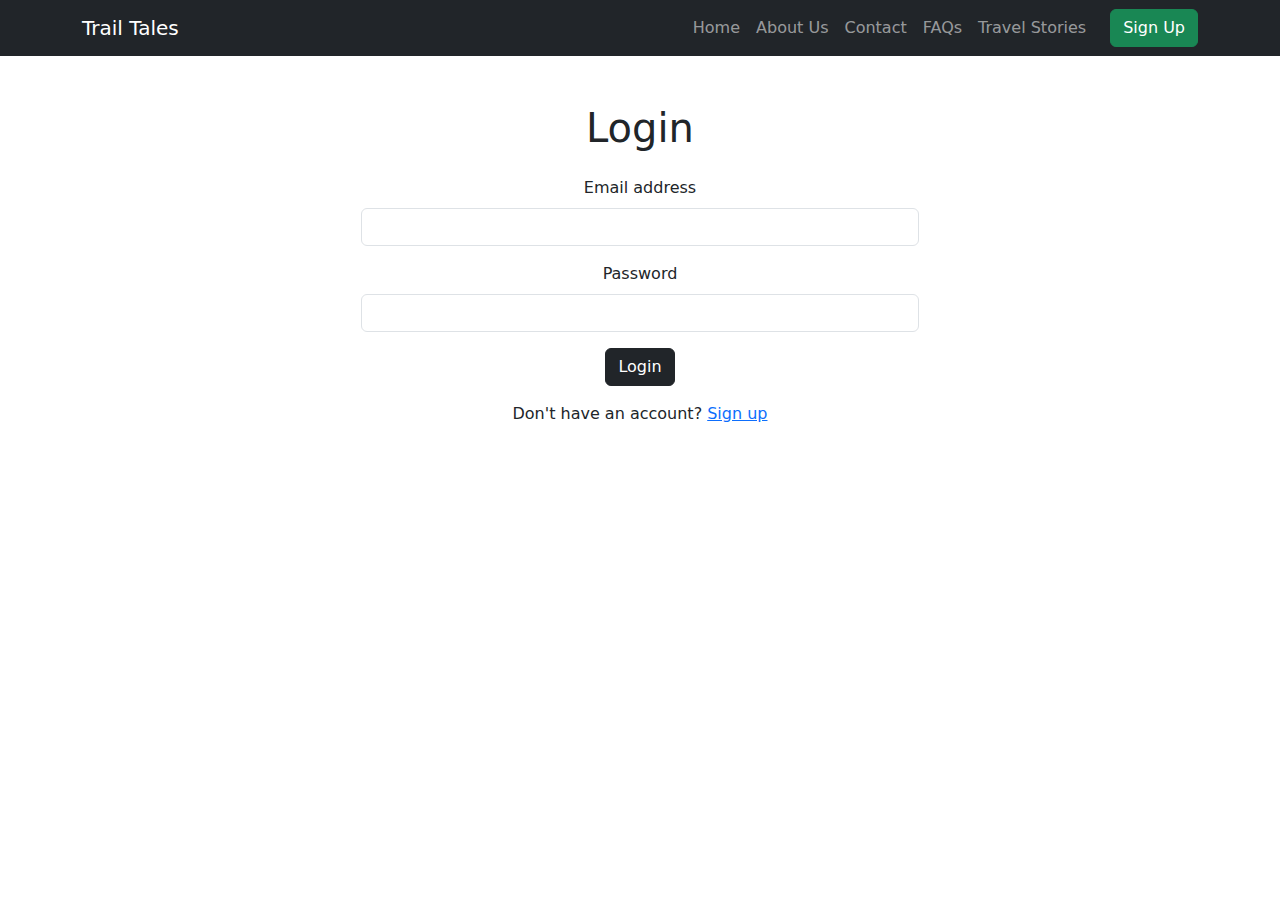
<file: templates/login.html>
<!-- login.html -->
<!DOCTYPE html>
<html lang="en">
  <head>
    <meta charset="UTF-8" />
    <meta name="viewport" content="width=device-width, initial-scale=1.0" />
    <title>Login - Trail Tales</title>
    <link
      href="https://cdn.jsdelivr.net/npm/bootstrap@5.3.1/dist/css/bootstrap.min.css"
      rel="stylesheet"
    />
    <link
      rel="stylesheet"
      href="https://cdn.jsdelivr.net/npm/bootstrap-icons/font/bootstrap-icons.css"
    />
  </head>
  <body>
    <nav class="navbar navbar-expand-lg navbar-dark bg-dark sticky-top">
      <div class="container">
        <a class="navbar-brand" href="index.html">Trail Tales</a>
        <button
          class="navbar-toggler"
          type="button"
          data-bs-toggle="collapse"
          data-bs-target="#navbarNav"
        >
          <span class="navbar-toggler-icon"></span>
        </button>
        <div class="collapse navbar-collapse" id="navbarNav">
          <ul class="navbar-nav ms-auto">
            <li class="nav-item"><a class="nav-link" href="/">Home</a></li>
            <li class="nav-item">
              <a class="nav-link" href="/about">About Us</a>
            </li>
            <li class="nav-item">
              <a class="nav-link" href="/contact">Contact</a>
            </li>
            <li class="nav-item"><a class="nav-link" href="/faqs">FAQs</a></li>
            <li class="nav-item">
              <a class="nav-link" href="/travel_stories">Travel Stories</a>
            </li>
          </ul>
          <a href="/signup" class="btn btn-success ms-lg-3">Sign Up</a>
        </div>
      </div>
    </nav>

    <section class="py-5 text-center">
      <div class="container">
        <h1>Login</h1>
        <form action="/login" method="POST" class="w-50 mx-auto mt-4">
          <div class="mb-3">
            <label for="email" class="form-label">Email address</label>
            <input type="email" class="form-control" name="email" required />
          </div>
          <div class="mb-3">
            <label for="password" class="form-label">Password</label>
            <input
              type="password"
              class="form-control"
              name="password"
              required
            />
          </div>
          <button type="submit" class="btn btn-dark">Login</button>
          <p class="mt-3">
            Don't have an account? <a href="/signup">Sign up</a>
          </p>
        </form>
      </div>
    </section>
  </body>
</html>
</file>
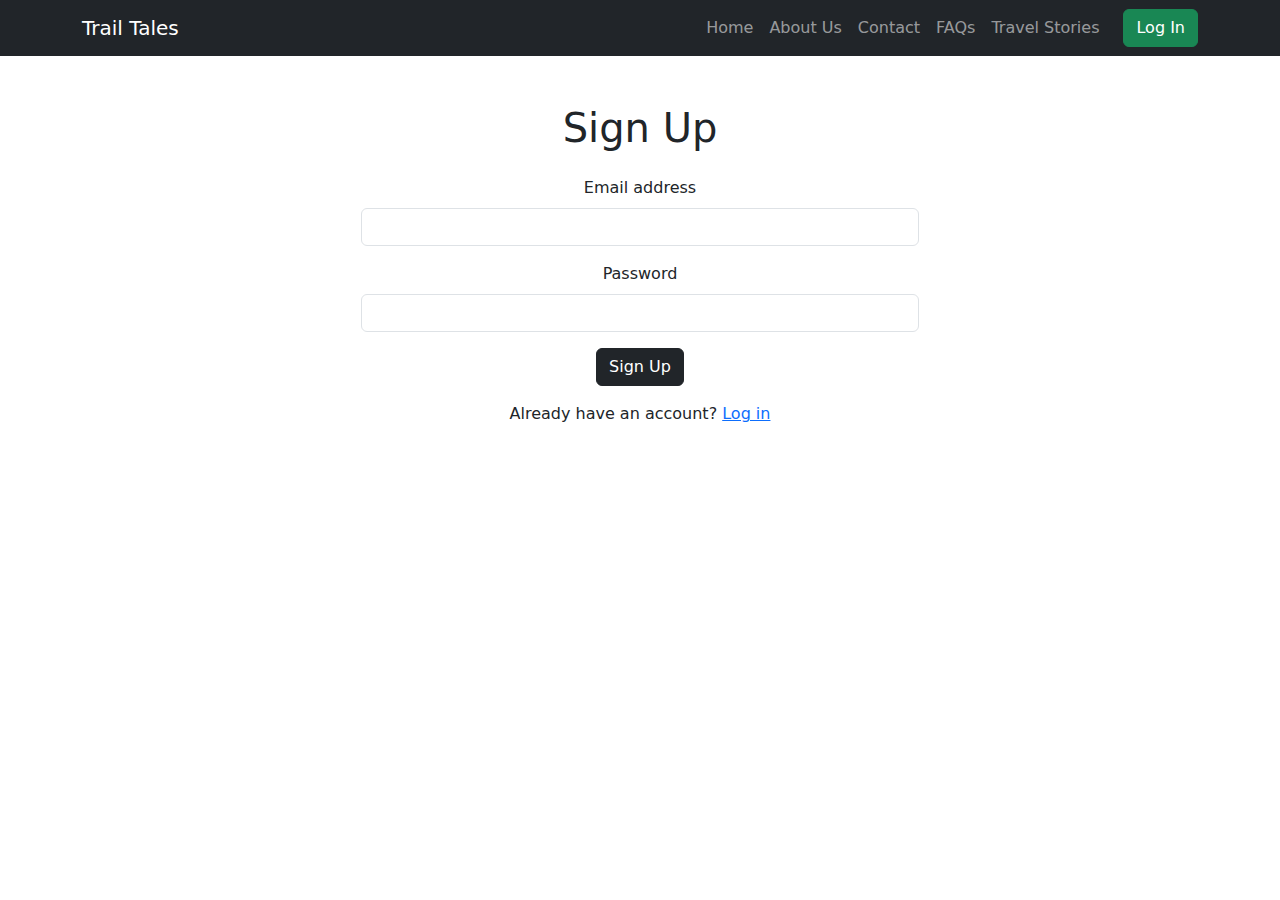
<file: templates/signup.html>
<!-- signup.html -->
<!DOCTYPE html>
<html lang="en">
  <head>
    <meta charset="UTF-8" />
    <meta name="viewport" content="width=device-width, initial-scale=1.0" />
    <title>Sign Up - Trail Tales</title>
    <link
      href="https://cdn.jsdelivr.net/npm/bootstrap@5.3.1/dist/css/bootstrap.min.css"
      rel="stylesheet"
    />
    <link
      rel="stylesheet"
      href="https://cdn.jsdelivr.net/npm/bootstrap-icons/font/bootstrap-icons.css"
    />
  </head>
  <body>
    <nav class="navbar navbar-expand-lg navbar-dark bg-dark sticky-top">
      <div class="container">
        <a class="navbar-brand" href="index.html">Trail Tales</a>
        <button
          class="navbar-toggler"
          type="button"
          data-bs-toggle="collapse"
          data-bs-target="#navbarNav"
        >
          <span class="navbar-toggler-icon"></span>
        </button>
        <div class="collapse navbar-collapse" id="navbarNav">
          <ul class="navbar-nav ms-auto">
            <li class="nav-item"><a class="nav-link" href="/">Home</a></li>
            <li class="nav-item">
              <a class="nav-link" href="/about">About Us</a>
            </li>
            <li class="nav-item">
              <a class="nav-link" href="/contact">Contact</a>
            </li>
            <li class="nav-item"><a class="nav-link" href="/faqs">FAQs</a></li>
            <li class="nav-item">
              <a class="nav-link" href="/travel_stories">Travel Stories</a>
            </li>
          </ul>
          <a href="/login" class="btn btn-success ms-lg-3">Log In</a>
        </div>
      </div>
    </nav>

    <section class="py-5 text-center">
      <div class="container">
        <h1>Sign Up</h1>
        <form action="/signup" method="POST" class="w-50 mx-auto mt-4">
          <div class="mb-3">
            <label for="email" class="form-label">Email address</label>
            <input type="email" class="form-control" name="email" required />
          </div>
          <div class="mb-3">
            <label for="password" class="form-label">Password</label>
            <input
              type="password"
              class="form-control"
              name="password"
              required
            />
          </div>
          <button type="submit" class="btn btn-dark">Sign Up</button>
          <p class="mt-3">
            Already have an account? <a href="/login">Log in</a>
          </p>
        </form>
      </div>
    </section>
  </body>
</html>
</file>
